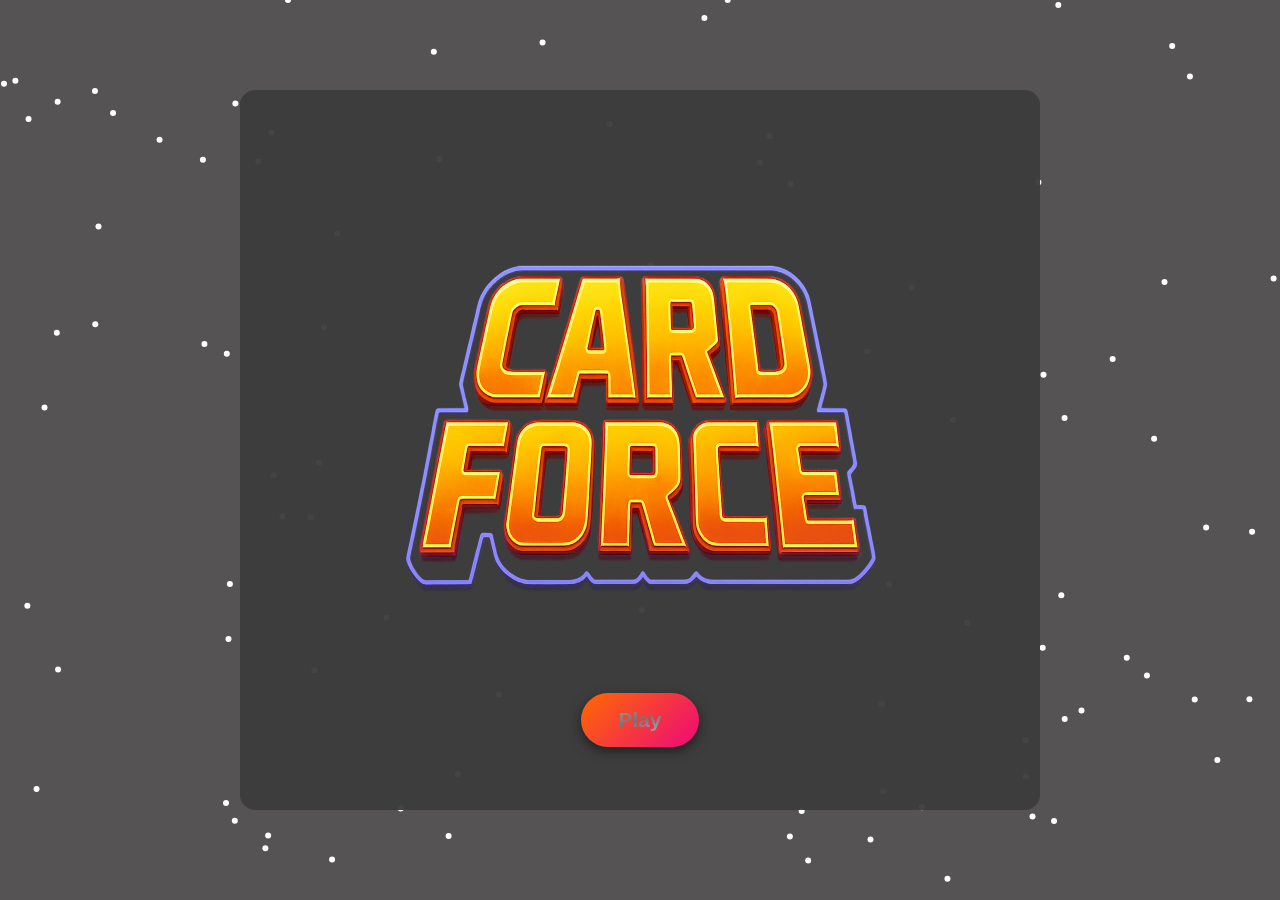
<file: index.html>
<!DOCTYPE html>
<html lang="en">
<head>
    <meta charset="UTF-8">
    <meta http-equiv="X-UA-Compatible" content="IE=edge">
    <meta name="viewport" content="width=device-width, initial-scale=1.0">
    <title>CardForce</title>
    <link rel="stylesheet" href="style.css">
</head>
<body>
    <div class="big-container">
        <div id="infoArea">
            <img src="CardForceimg.png" alt="CardForce" />
            <button class="btn"><a href="#">Play</a></button>
        </div>
    </div>
    
    <canvas id="canvas">

    </canvas>
    <script src="script.js"></script>
</body>
</html>
</file>
<file: style.css>
* {
    margin: 0;
    padding: 0;
}

:root {
    --bg-color: rgb(85, 83, 83);
    --bg-color1: rgba(60, 60, 60, 0.96);
}

html {
    box-sizing: border-box;
    overflow-x: hidden;
    /* overflow-y: hidden; */
    
}
body {
    justify-content: center;
    align-items: center;
    display: flex;
    

}

#canvas {
    background-color: var(--bg-color);
    cursor: url('CardInWeb/cursor_32x32.png') auto;

}

.big-container {
    background-color: var(--bg-color1);
    position: absolute;
    width: clamp( 200px, 80vw, 800px);
    height: 80vh;
    border-radius: 2%;

}
 
#infoArea {
    position: relative;
    width: inherit;
    height: inherit;
    justify-content: center;
    align-items: center;
    display: flex;
    flex-direction: column;
}

img {
    width: 40vw;
    height: 50vw;
    
}

a{
    background: linear-gradient(158deg, rgba(255, 255, 255, 0.668), rgb(116, 115, 115), white);
    -webkit-background-clip: text;
    -webkit-text-fill-color: transparent;
    display: block;
    padding: 15px 38px;
}

.btn {
    position: relative;
    background: linear-gradient(135deg, #ff6a00, #ee0979);
    color: white;
    font-size: 1.3rem;
    font-weight: bold;
    border: none;
    border-radius: 999px; /* pill shape */
    cursor: pointer;
    box-shadow: 0 4px 12px rgba(0,0,0,0.5);
    transition: all 0.3s ease;
  }
  
.btn:hover {
    transform: scale(1.05);
    box-shadow: 0 6px 16px rgba(0,0,0,0.25);
}

.btn:active {
    transform: scale(0.98);
}

@media screen and (min-width:1000px) {
    .btn {
        bottom: 50px;
    }
}
</file>
